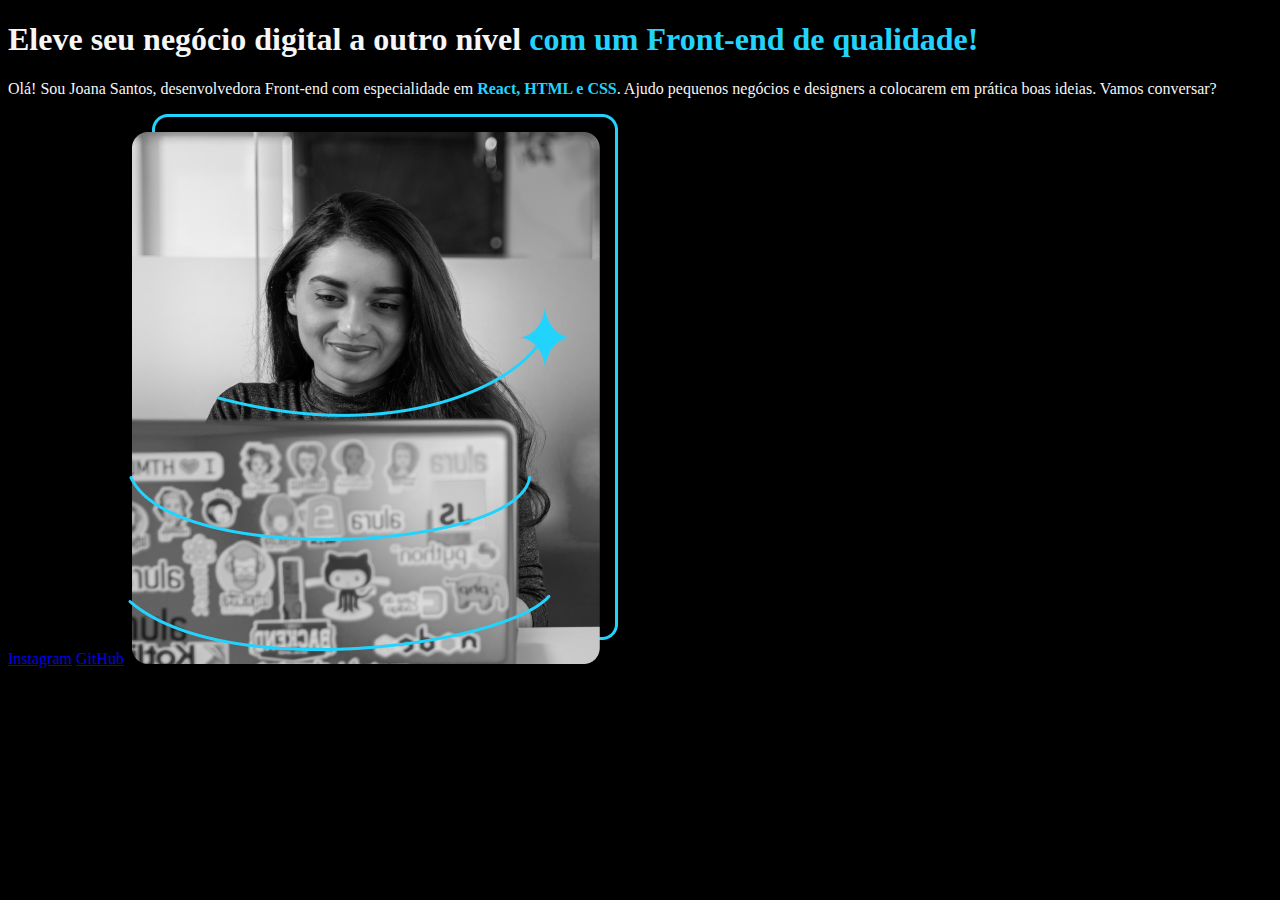
<file: HTML e CSS - ambientes de desenvolvimento, estrutura de arquivos e tags/Portfolio/index.html>
<!DOCTYPE html>
<html lang="pt-br">
<head>
    <meta charset="UTF-8">
    <meta name="viewport" content="width=device-width, initial-scale=1.0">
    <title>Portfolio</title>
    <link rel="stylesheet" href="style.css">
</head>
<body>
    <header></header>
    <main>
        <h1>Eleve seu negócio digital a outro nível <strong>com um Front-end de qualidade!</strong></h1>
        <p>Olá! Sou Joana Santos, desenvolvedora Front-end com especialidade em <strong>React, HTML e CSS</strong>. Ajudo pequenos negócios e designers a colocarem em prática boas ideias. Vamos conversar?</p>
        <a href="https://instagram.com">Instagram</a>
        <a href="https://github.com">GitHub</a>
        <img src="Imagem.png" alt="Foto da Joana Santos programando">
    </main>
    <footer></footer>
</body>
</html>
</file>
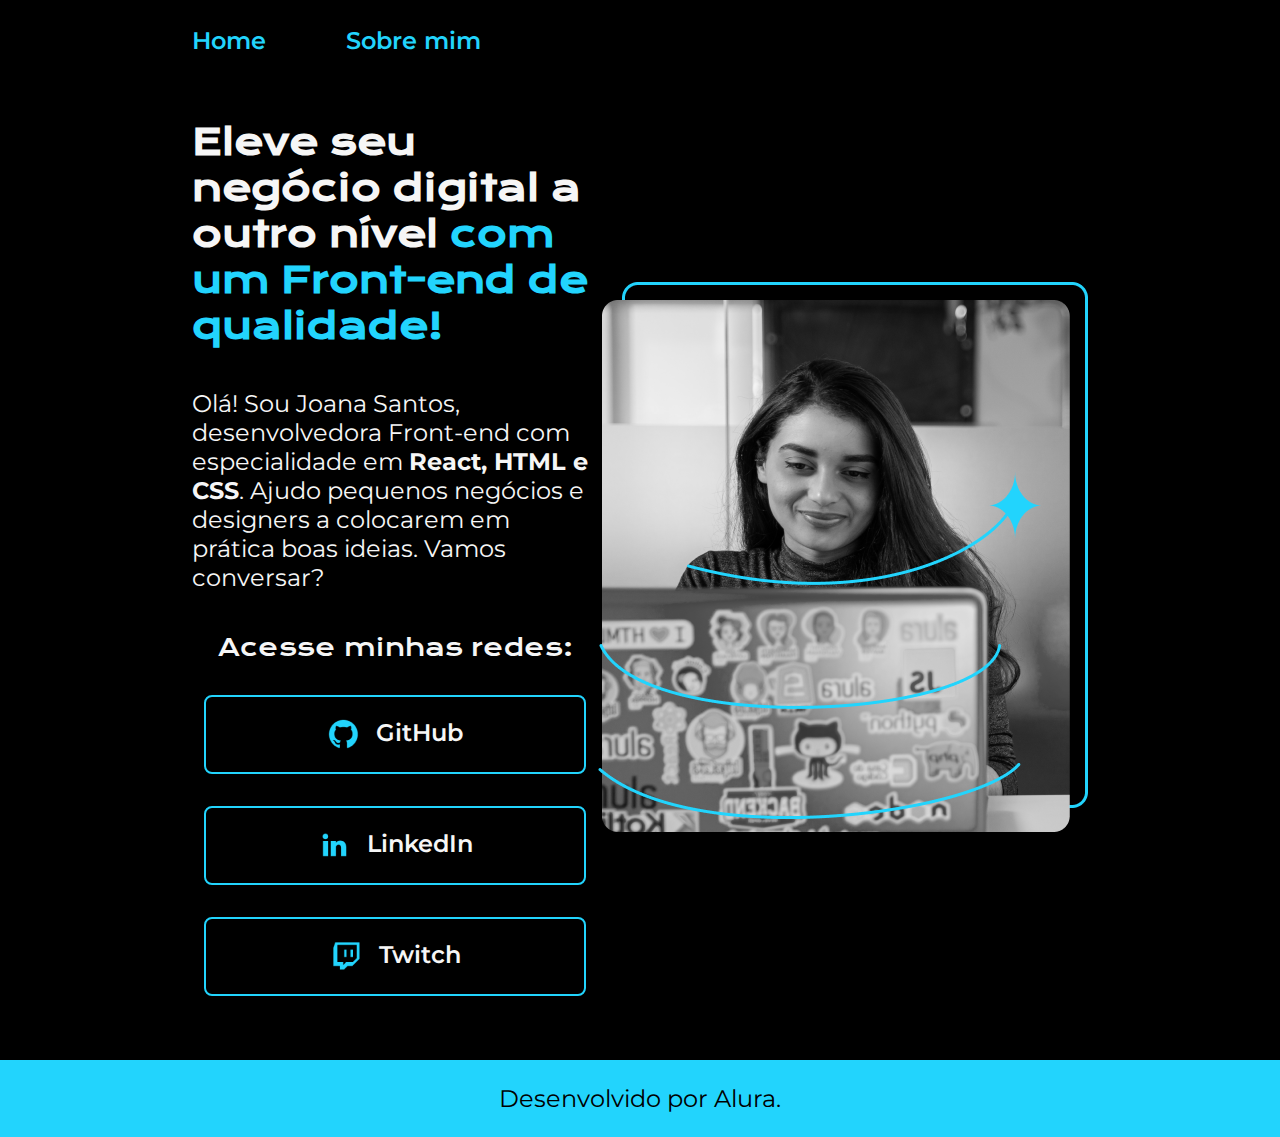
<file: HTML e CSS - cabeçalho, footer e variáveis CSS/Portfolio/index.html>
<!DOCTYPE html>
<html lang="pt-br">
<head>
    <meta charset="UTF-8">
    <meta name="viewport" content="width=device-width, initial-scale=1.0">
    <title>Portfolio</title>
    <link rel="stylesheet" href="./styles/style.css">
</head>
<body>
    <header class="cabecalho">
        <nav class="cabecalho__menu">
            <a class="cabecalho__menu__link" href="index.html">Home</a>
            <a class="cabecalho__menu__link" href="about.html">Sobre mim</a>
        </nav>
    </header>
    <main class="apresentacao">
        <section class="apresentacao__conteudo">  
            <h1 class="apresentacao__conteudo__titulo">Eleve seu negócio digital a outro nível <strong class="titulo-destaque">com um Front-end de qualidade!</strong></h1>
            <p class="apresentacao__conteudo__texto">Olá! Sou Joana Santos, desenvolvedora Front-end com especialidade em <strong>React, HTML e CSS</strong>. Ajudo pequenos negócios e designers a colocarem em prática boas ideias. Vamos conversar?</p>
            <div class="apresentacao__links">
                <h2 class="apresentacao__links__subtitulo">Acesse minhas redes:</h2>
                <a class="apresentacao__links__link" href="https://github.com">
                    <img src="./assets/github.png">
                    GitHub
                </a>
                <a class="apresentacao__links__link" href="https://www.linkedin.com">
                    <img src="./assets/linkedin.png">
                    LinkedIn
                </a>
                <a class="apresentacao__links__link" href="https://www.twitch.tv">
                    <img src="./assets/twitch.png">
                    Twitch
                </a>
            </div>
        </section>
        <img src="./assets/Imagem.png" alt="Foto da Joana Santos programando">
    </main>
    <footer class="rodape">
        <p>Desenvolvido por Alura.</p>
    </footer>
</body>
</html>
</file>
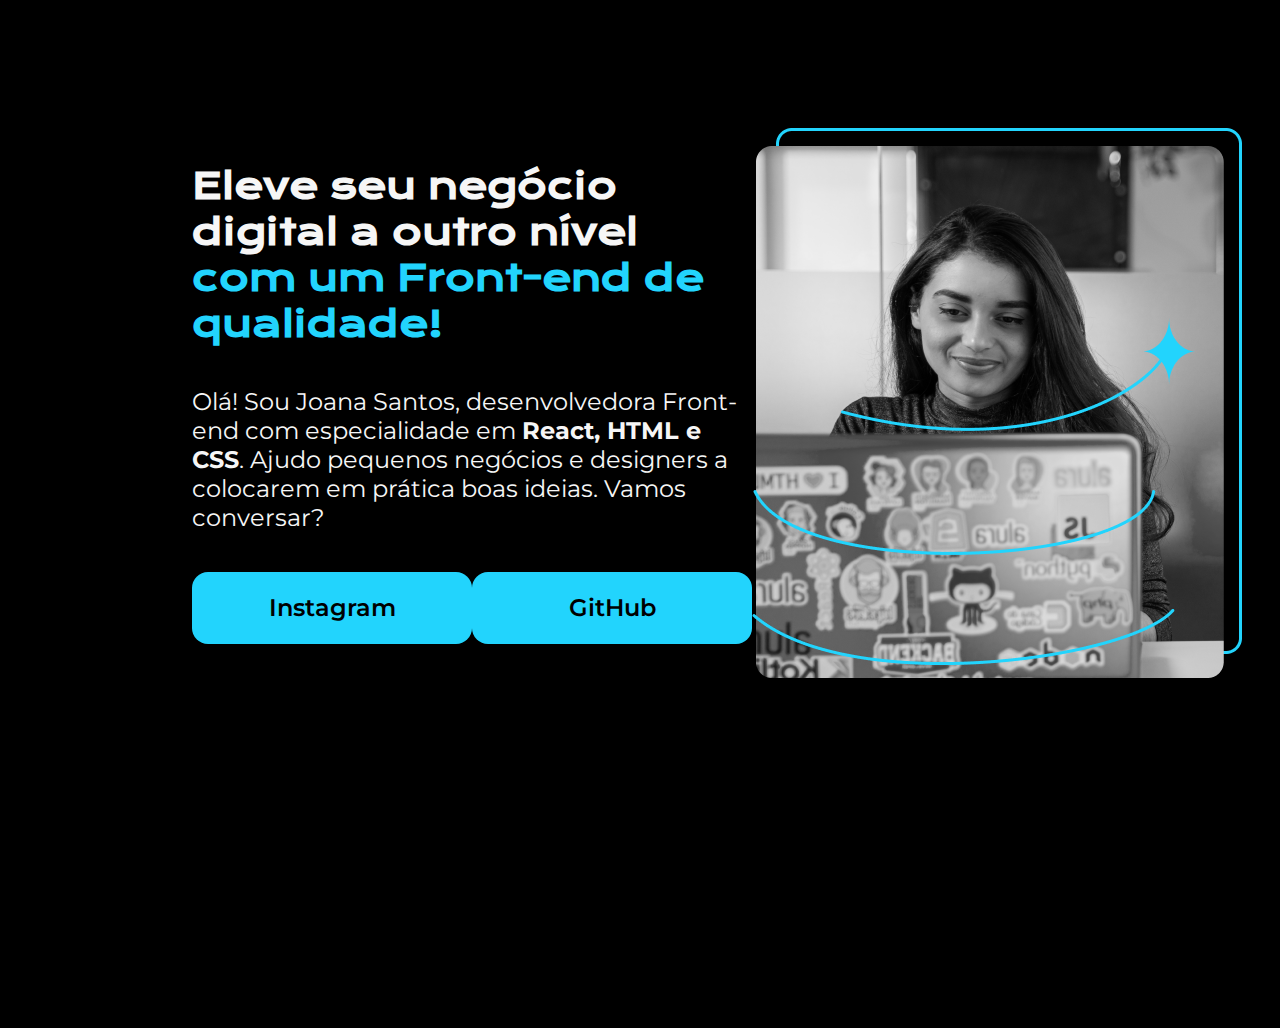
<file: HTML e CSS - Classes, posicionamento e Flexbox/Portfolio/index.html>
<!DOCTYPE html>
<html lang="pt-br">
<head>
    <meta charset="UTF-8">
    <meta name="viewport" content="width=device-width, initial-scale=1.0">
    <title>Portfolio</title>
    <link rel="stylesheet" href="style.css">
</head>
<body>
    <header></header>
    <main class="apresentacao">
        <section class="apresentacao__conteudo">  
            <h1 class="apresentacao__conteudo__titulo">Eleve seu negócio digital a outro nível <strong class="titulo-destaque">com um Front-end de qualidade!</strong></h1>
            <p class="apresentacao__conteudo__texto">Olá! Sou Joana Santos, desenvolvedora Front-end com especialidade em <strong>React, HTML e CSS</strong>. Ajudo pequenos negócios e designers a colocarem em prática boas ideias. Vamos conversar?</p>
            <div class="apresentacao__links">
                <a class="apresentacao__links__link" href="https://instagram.com">Instagram</a>
                <a class="apresentacao__links__link" href="https://github.com">GitHub</a>
            </div>
        </section>
        <img src="Imagem.png" alt="Foto da Joana Santos programando">
    </main>
    <footer></footer>
</body>
</html>
</file>
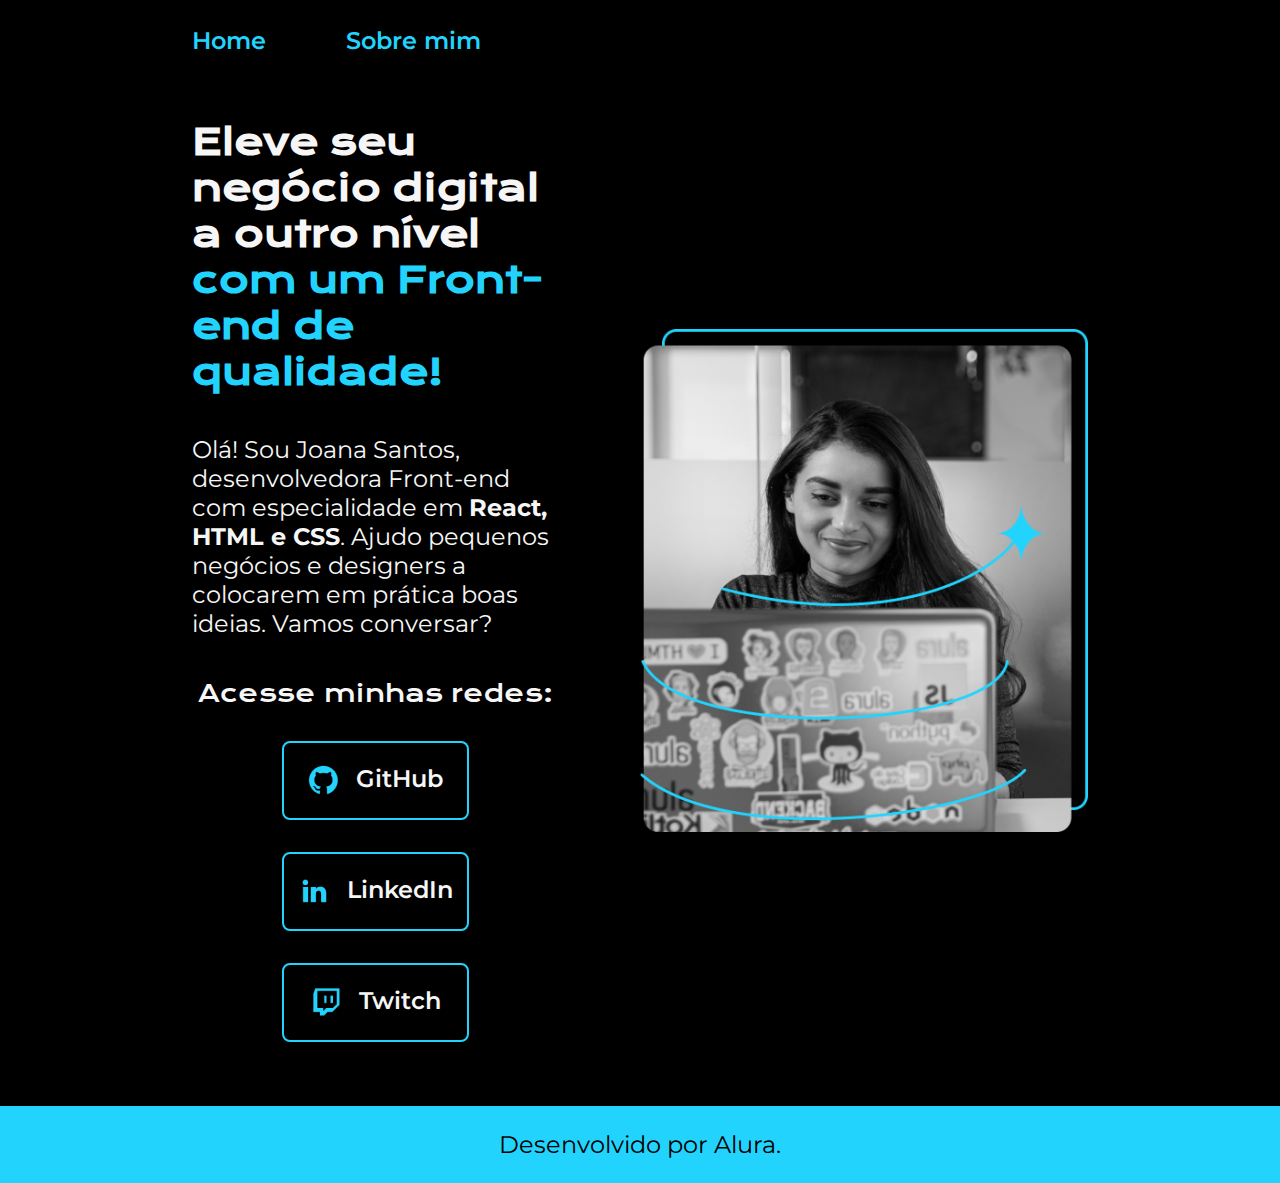
<file: HTML e CSS - trabalhando com responsividade e publicação de projetos/Portfolio/index.html>
<!DOCTYPE html>
<html lang="pt-br">
<head>
    <meta charset="UTF-8">
    <meta name="viewport" content="width=device-width, initial-scale=1.0">
    <title>Portfolio</title>
    <link rel="stylesheet" href="./styles/style.css">
</head>
<body>
    <header class="cabecalho">
        <nav class="cabecalho__menu">
            <a class="cabecalho__menu__link" href="index.html">Home</a>
            <a class="cabecalho__menu__link" href="about.html">Sobre mim</a>
        </nav>
    </header>
    <main class="apresentacao">
        <section class="apresentacao__conteudo">  
            <h1 class="apresentacao__conteudo__titulo">Eleve seu negócio digital a outro nível <strong class="titulo-destaque">com um Front-end de qualidade!</strong></h1>
            <p class="apresentacao__conteudo__texto">Olá! Sou Joana Santos, desenvolvedora Front-end com especialidade em <strong>React, HTML e CSS</strong>. Ajudo pequenos negócios e designers a colocarem em prática boas ideias. Vamos conversar?</p>
            <div class="apresentacao__links">
                <h2 class="apresentacao__links__subtitulo">Acesse minhas redes:</h2>
                <a class="apresentacao__links__navegacao" href="https://github.com">
                    <img src="./assets/github.png">
                    GitHub
                </a>
                <a class="apresentacao__links__navegacao" href="https://www.linkedin.com">
                    <img src="./assets/linkedin.png">
                    LinkedIn
                </a>
                <a class="apresentacao__links__navegacao" href="https://www.twitch.tv">
                    <img src="./assets/twitch.png">
                    Twitch
                </a>
            </div>
        </section>
        <img class="apresentacao__imagem" src="./assets/Imagem.png" alt="Foto da Joana Santos programando">
    </main>
    <footer class="rodape">
        <p>Desenvolvido por Alura.</p>
    </footer>
</body>
</html>
</file>
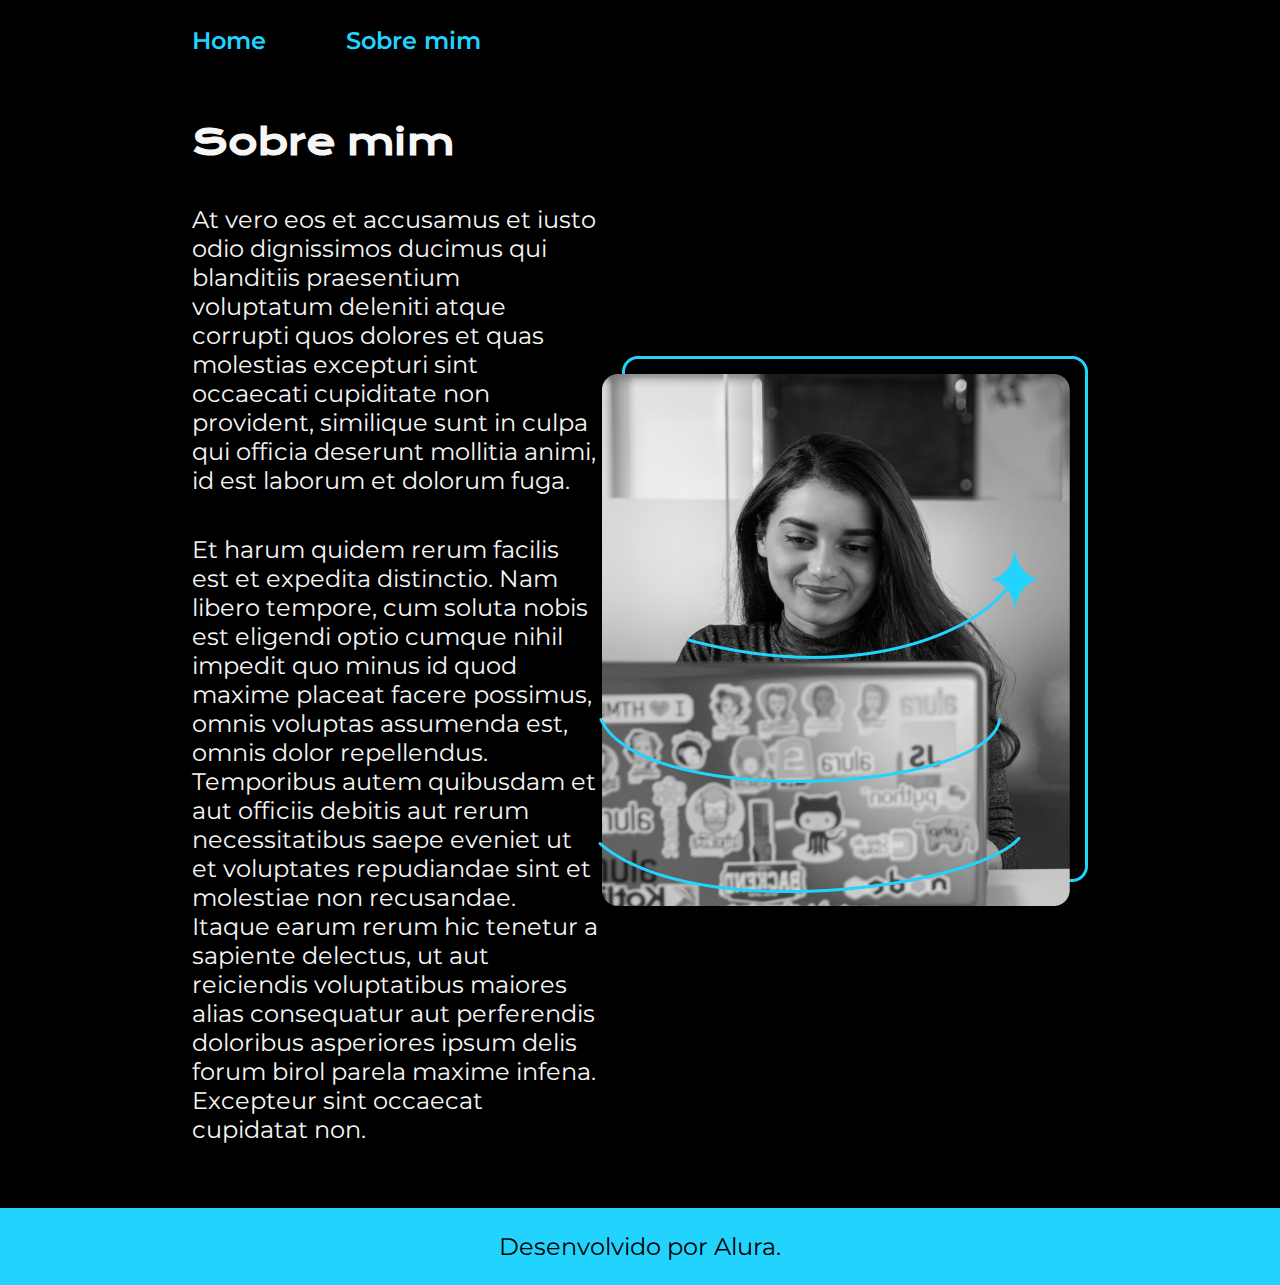
<file: HTML e CSS - cabeçalho, footer e variáveis CSS/Portfolio/about.html>
<!DOCTYPE html>
<html lang="pt-br">
<head>
    <meta charset="UTF-8">
    <meta name="viewport" content="width=device-width, initial-scale=1.0">
    <title>Sobre mim</title>
    <link rel="stylesheet" href="styles/style.css">
</head>
<body>
    <header class="cabecalho">
        <nav class="cabecalho__menu">
            <a class="cabecalho__menu__link" href="index.html">Home</a>
            <a class="cabecalho__menu__link" href="about.html">Sobre mim</a>
        </nav>
    </header>
    <main class="apresentacao">
        <section class="apresentacao__conteudo">
            <h1 class="apresentacao__conteudo__titulo">Sobre mim</h1>
            <p class="apresentacao__conteudo__texto">At vero eos et accusamus et iusto odio dignissimos ducimus qui blanditiis praesentium voluptatum deleniti atque corrupti quos dolores et quas molestias excepturi sint occaecati cupiditate non provident, similique sunt in culpa qui officia deserunt mollitia animi, id est laborum et dolorum fuga.</p>
            <p class="apresentacao__conteudo__texto">Et harum quidem rerum facilis est et expedita distinctio. Nam libero tempore, cum soluta nobis est eligendi optio cumque nihil impedit quo minus id quod maxime placeat facere possimus, omnis voluptas assumenda est, omnis dolor repellendus. Temporibus autem quibusdam et aut officiis debitis aut rerum necessitatibus saepe eveniet ut et voluptates repudiandae sint et molestiae non recusandae. Itaque earum rerum hic tenetur a sapiente delectus, ut aut reiciendis voluptatibus maiores alias consequatur aut perferendis doloribus asperiores ipsum delis forum birol parela maxime infena. Excepteur sint occaecat cupidatat non.</p>
        </section>
        <img src="./assets/Imagem.png" alt="Foto da Joana Santos programando">
    </main>
    <footer class="rodape">
        <p>Desenvolvido por Alura.</p>
    </footer>
</body>
</html>
</file>
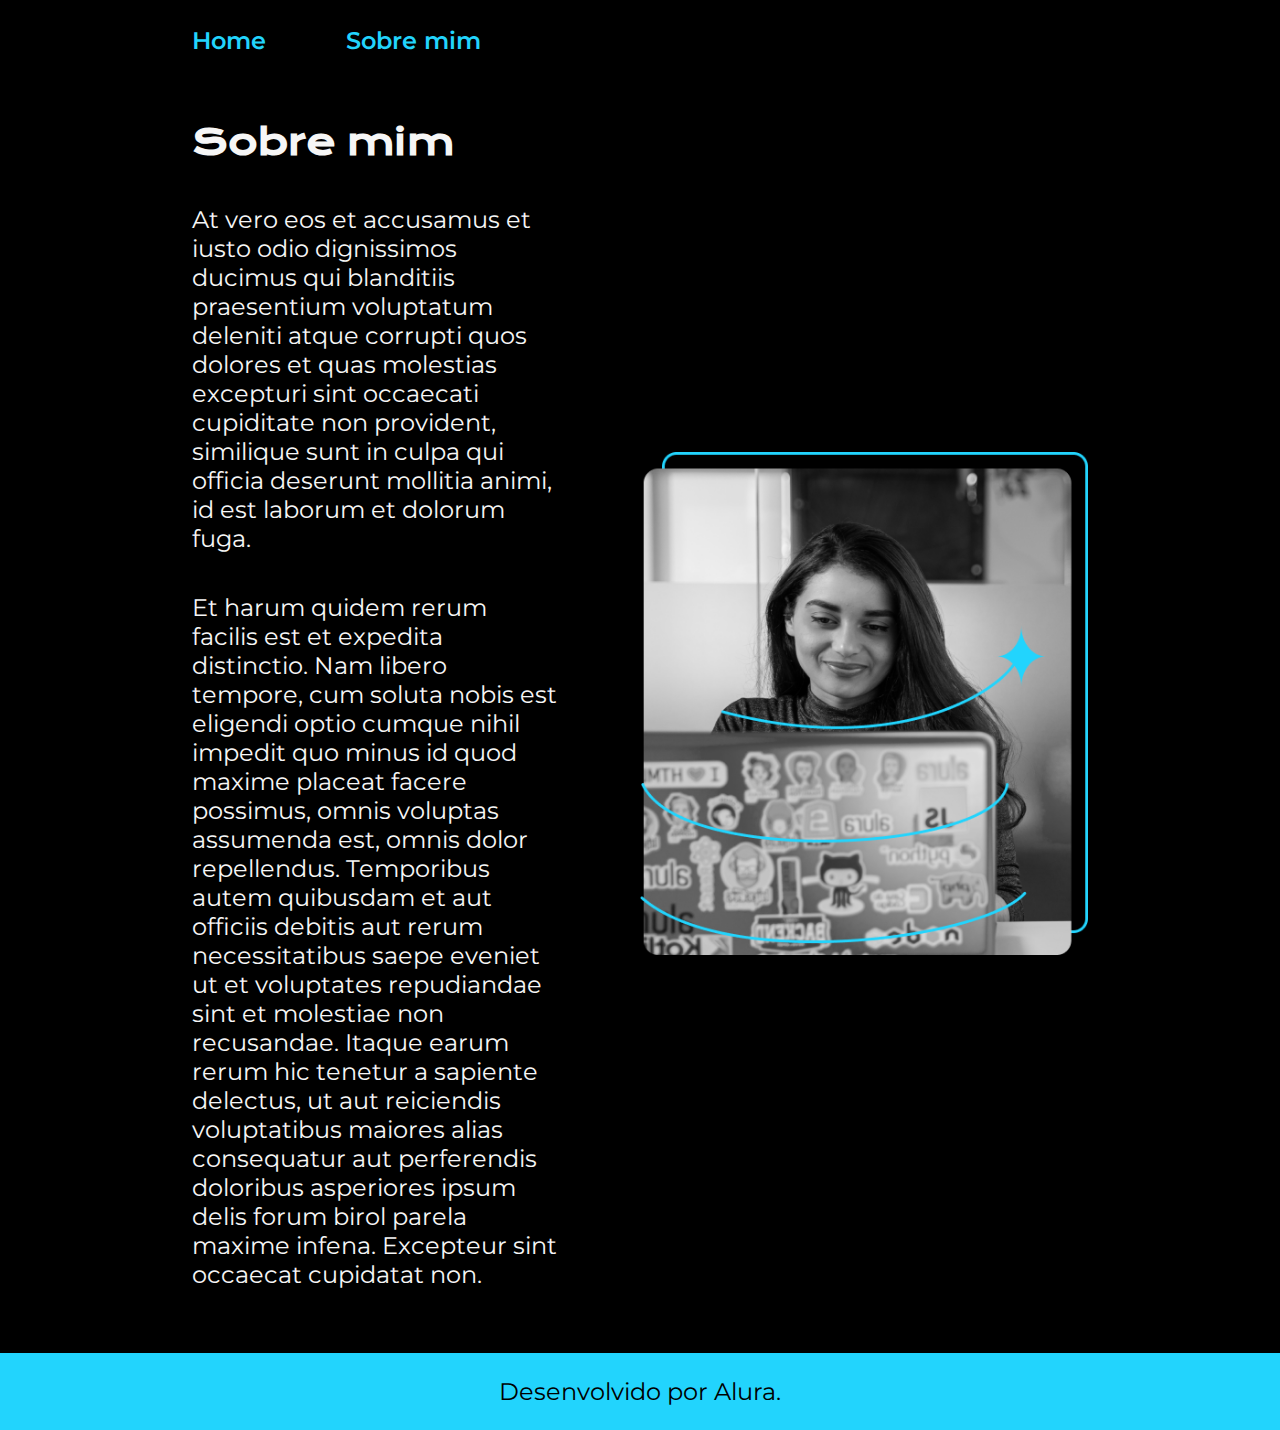
<file: HTML e CSS - trabalhando com responsividade e publicação de projetos/Portfolio/about.html>
<!DOCTYPE html>
<html lang="pt-br">
<head>
    <meta charset="UTF-8">
    <meta name="viewport" content="width=device-width, initial-scale=1.0">
    <title>Sobre mim</title>
    <link rel="stylesheet" href="styles/style.css">
</head>
<body>
    <header class="cabecalho">
        <nav class="cabecalho__menu">
            <a class="cabecalho__menu__link" href="index.html">Home</a>
            <a class="cabecalho__menu__link" href="about.html">Sobre mim</a>
        </nav>
    </header>
    <main class="apresentacao">
        <section class="apresentacao__conteudo">
            <h1 class="apresentacao__conteudo__titulo">Sobre mim</h1>
            <p class="apresentacao__conteudo__texto">At vero eos et accusamus et iusto odio dignissimos ducimus qui blanditiis praesentium voluptatum deleniti atque corrupti quos dolores et quas molestias excepturi sint occaecati cupiditate non provident, similique sunt in culpa qui officia deserunt mollitia animi, id est laborum et dolorum fuga.</p>
            <p class="apresentacao__conteudo__texto">Et harum quidem rerum facilis est et expedita distinctio. Nam libero tempore, cum soluta nobis est eligendi optio cumque nihil impedit quo minus id quod maxime placeat facere possimus, omnis voluptas assumenda est, omnis dolor repellendus. Temporibus autem quibusdam et aut officiis debitis aut rerum necessitatibus saepe eveniet ut et voluptates repudiandae sint et molestiae non recusandae. Itaque earum rerum hic tenetur a sapiente delectus, ut aut reiciendis voluptatibus maiores alias consequatur aut perferendis doloribus asperiores ipsum delis forum birol parela maxime infena. Excepteur sint occaecat cupidatat non.</p>
        </section>
        <img class="apresentacao__imagem" src="./assets/Imagem.png" alt="Foto da Joana Santos programando">
    </main>
    <footer class="rodape">
        <p>Desenvolvido por Alura.</p>
    </footer>
</body>
</html>
</file>
<file: HTML e CSS - ambientes de desenvolvimento, estrutura de arquivos e tags/Portfolio/style.css>
body {
    background-color: #000000;
    color: #F6F6F6;
}

strong {
    color: #22D4FD;
}
</file>
<file: HTML e CSS - cabeçalho, footer e variáveis CSS/Portfolio/styles/style.css>
@import url('https://fonts.googleapis.com/css2?family=Krona+One&family=Montserrat:wght@400;600&display=swap');

:root {
    --cor-primaria: #000000;
    --cor-secundaria: #F6F6F6;
    --cor-terciaria: #22D4FD;
    --cor-hover: #272727;

    --fonte-primaria: 'Krona One', sans-serif;
    --fonte-secundaria: 'Montserrat', sans-serif;
}

* {
    margin: 0;
    padding: 0;
}

body {
    box-sizing: border-box;
    background-color: var(--cor-primaria);
    color: var(--cor-secundaria);
}

.cabecalho {
    padding: 2% 0 0 15%;
}

.cabecalho__menu {
    display: flex;
    gap: 80px;
}

.cabecalho__menu__link {
    font-family: var(--fonte-secundaria);
    font-size: 24px;
    font-weight: 600;
    color: var(--cor-terciaria);
    text-decoration: none;
}

.apresentacao {
    padding: 5% 15%;
    display: flex;
    align-items: center;
    justify-content: space-between;
}

.apresentacao__conteudo {
    width: 615px;
    display: flex;
    flex-direction: column;
    gap: 40px;
}

.apresentacao__conteudo__titulo {
    font-size: 36px;
    font-family: var(--fonte-primaria);
}

.titulo-destaque {
    color: var(--cor-terciaria);
}

.apresentacao__conteudo__texto {
    font-size: 24px;
    font-family: var(--fonte-secundaria);
}

.apresentacao__links {
    display: flex;
    flex-direction: column;
    justify-content: space-between;
    align-items: center;
    gap: 32px;
}

.apresentacao__links__subtitulo {
    font-family: var(--fonte-primaria);
    font-weight: 400;
    font-size: 24px;
}

.apresentacao__links__link {
    display: flex;
    justify-content: center;
    gap: 16px;
    border: 2px solid var(--cor-terciaria);
    width: 378px;
    text-align: center;
    border-radius: 8px;
    font-size: 24px;
    font-weight: 600;
    padding: 21.5px 0;
    text-decoration: none;
    color: var(--cor-secundaria);
    font-family: var(--fonte-secundaria);
}

.apresentacao__links__link:hover {
    background-color: var(--cor-hover);
}

.rodape {
    padding: 24px;
    color: var(--cor-primaria);
    background-color: var(--cor-terciaria);
    text-align: center;
    font-family: var(--fonte-secundaria);
    font-size: 24px;
    font-weight: 400;
}
</file>
<file: HTML e CSS - Classes, posicionamento e Flexbox/Portfolio/style.css>
@import url('https://fonts.googleapis.com/css2?family=Krona+One&family=Montserrat:wght@400;600&display=swap');

* {
    margin: 0;
    padding: 0;
}

body {
    height: 100vh;
    box-sizing: border-box;
    background-color: #000000;
    color: #F6F6F6;
}

.titulo-destaque {
    color: #22D4FD;
}

.apresentacao {
    margin: 10% 15%;
    display: flex;
    align-items: center;
    justify-content: space-between;
}

.apresentacao__conteudo {
    width: 615px;
    display: flex;
    flex-direction: column;
    gap: 40px;
}

.apresentacao__conteudo__titulo {
    font-size: 36px;
    font-family: 'Krona One', sans-serif;
}

.apresentacao__conteudo__texto {
    font-size: 24px;
    font-family: 'Montserrat', sans-serif;
}

.apresentacao__links {
    display: flex;
    justify-content: space-between;
}

.apresentacao__links__link {
    background-color: #22D4FD;
    width: 280px;
    text-align: center;
    border-radius: 16px;
    font-size: 24px;
    font-weight: 600;
    padding: 21.5px 0;
    text-decoration: none;
    color: #000000;
    font-family: 'Montserrat', sans-serif;
}
</file>
<file: HTML e CSS - trabalhando com responsividade e publicação de projetos/Portfolio/styles/style.css>
@import url('https://fonts.googleapis.com/css2?family=Krona+One&family=Montserrat:wght@400;600&display=swap');

:root {
    --cor-primaria: #000000;
    --cor-secundaria: #F6F6F6;
    --cor-terciaria: #22D4FD;
    --cor-hover: #272727;

    --fonte-primaria: 'Krona One', sans-serif;
    --fonte-secundaria: 'Montserrat', sans-serif;
}

* {
    margin: 0;
    padding: 0;
}

body {
    box-sizing: border-box;
    background-color: var(--cor-primaria);
    color: var(--cor-secundaria);
}

.cabecalho {
    padding: 2% 0 0 15%;
}

.cabecalho__menu {
    display: flex;
    gap: 80px;
}

.cabecalho__menu__link {
    font-family: var(--fonte-secundaria);
    font-size: 1.5rem;
    font-weight: 600;
    color: var(--cor-terciaria);
    text-decoration: none;
}

.apresentacao {
    padding: 5% 15%;
    display: flex;
    align-items: center;
    justify-content: space-between;
    gap: 82px;
}

.apresentacao__conteudo {
    width: 50%;
    display: flex;
    flex-direction: column;
    gap: 40px;
}

.apresentacao__conteudo__titulo {
    font-size: 2.25rem;
    font-family: var(--fonte-primaria);
}

.titulo-destaque {
    color: var(--cor-terciaria);
}

.apresentacao__conteudo__texto {
    font-size: 1.5rem;
    font-family: var(--fonte-secundaria);
}

.apresentacao__links {
    display: flex;
    flex-direction: column;
    justify-content: space-between;
    align-items: center;
    gap: 32px;
}

.apresentacao__links__subtitulo {
    font-family: var(--fonte-primaria);
    font-weight: 400;
    font-size: 1.5rem;
}

.apresentacao__links__navegacao {
    display: flex;
    justify-content: center;
    gap: 16px;
    border: 2px solid var(--cor-terciaria);
    width: 50%;
    text-align: center;
    border-radius: 8px;
    font-size: 1.5rem;
    font-weight: 600;
    padding: 21.5px 0;
    text-decoration: none;
    color: var(--cor-secundaria);
    font-family: var(--fonte-secundaria);
}

.apresentacao__links__navegacao:hover {
    background-color: var(--cor-hover);
}

.apresentacao__imagem {
    width: 50%;
}

.rodape {
    padding: 24px;
    color: var(--cor-primaria);
    background-color: var(--cor-terciaria);
    text-align: center;
    font-family: var(--fonte-secundaria);
    font-size: 1.5rem;
    font-weight: 400;
}

@media (max-width: 1200px) {

    .cabecalho {
        padding: 10%;
    }

    .cabecalho__menu {
        justify-content: center;
    }

    .apresentacao {
        flex-direction: column-reverse;
        padding: 5%;
    }

    .apresentacao__conteudo {
        width: auto;
    }

}
</file>
